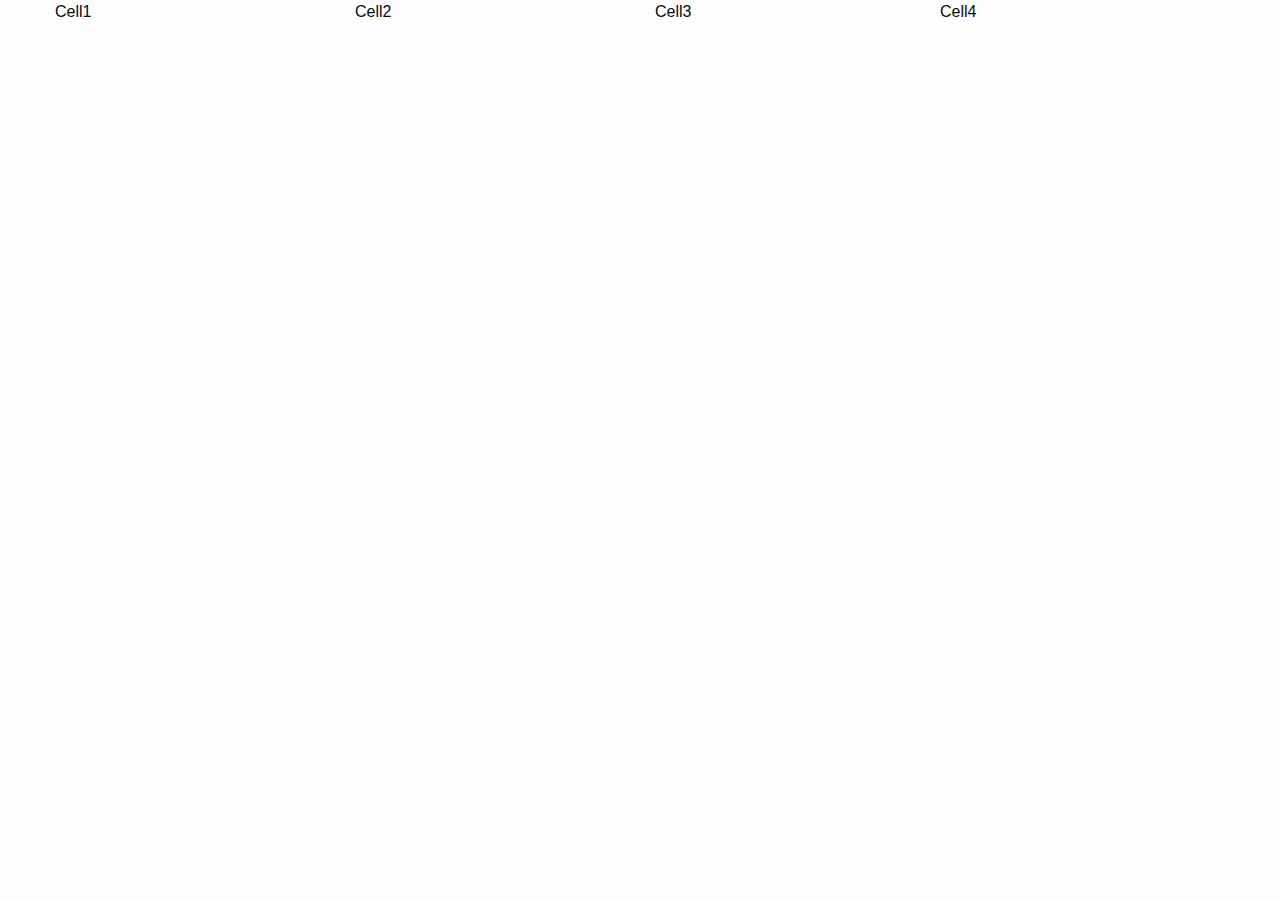
<file: MyWebProject/example.html>
<!DOCTYPE html> 
<html>
  <head>
    <meta charset="utf-8">
    <meta http-equiv="x-ua-compatible" content="ie=edge">
    <meta name="viewport" content="width=device-width, initial-scale=1.0">
    <title>Foundation for Sites</title>
    <link rel="stylesheet" href="css/foundation.css">
    <link rel="stylesheet" href="css/app.css">
  </head>
  <body>
    <!-- Responsive Grid -->
    <div class="grid-container">
      <div class="grid-x grid-padding-x">
        <div id="pageArticles" class="cell large-3 medium-6 small-12">
          Cell1
        </div>
        <div class="cell large-3 medium-6 small-12">
          Cell2
        </div>
        <div class="cell large-3 medium-6 small-12">
          Cell3
        </div>
        <div class="cell4" class="cell large-3 medium-6 small-12">
          Cell4
        </div>
      </div>
    </div>

  </body>
</html>
</file>
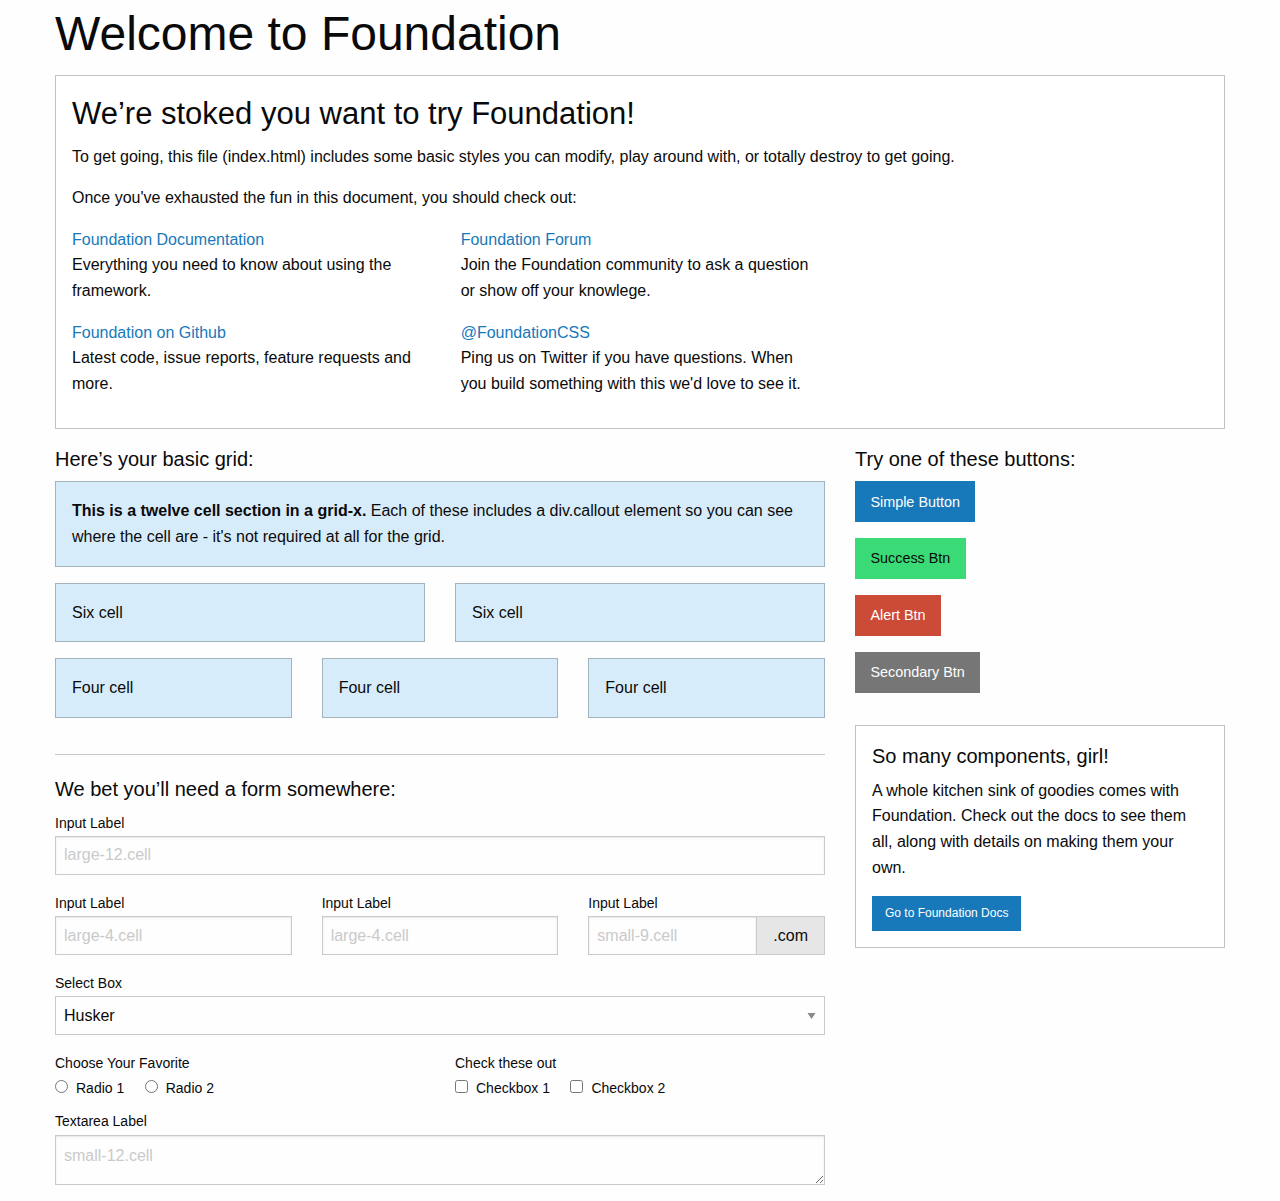
<file: MyWebProject/index_zurb.html>
<!doctype html>
<html class="no-js" lang="en" dir="ltr">
  <head>
    <meta charset="utf-8">
    <meta http-equiv="x-ua-compatible" content="ie=edge">
    <meta name="viewport" content="width=device-width, initial-scale=1.0">
    <title>Foundation for Sites</title>
    <link rel="stylesheet" href="css/foundation.css">
    <link rel="stylesheet" href="css/app.css">
  </head>
<body>

    <div class="grid-container">
      <div class="grid-x grid-padding-x">
        <div class="large-12 cell">
          <h1>Welcome to Foundation</h1>
        </div>
      </div>

      <div class="grid-x grid-padding-x">
        <div class="large-12 cell">
          <div class="callout">
            <h3>We&rsquo;re stoked you want to try Foundation! </h3>
            <p>To get going, this file (index.html) includes some basic styles you can modify, play around with, or totally destroy to get going.</p>
            <p>Once you've exhausted the fun in this document, you should check out:</p>
            <div class="grid-x grid-padding-x">
              <div class="large-4 medium-4 cell">
                <p><a href="https://get.foundation/sites/docs/">Foundation Documentation</a><br />Everything you need to know about using the framework.</p>
              </div>
              <div class="large-4 medium-4 cell">
                <p><a href="https://github.com/foundation/foundation-sites/discussions">Foundation Forum</a><br />Join the Foundation community to ask a question or show off your knowlege.</p>
              </div>
            </div>
            <div class="grid-x grid-padding-x">
              <div class="large-4 medium-4 medium-push-2 cell">
                <p><a href="https://github.com/foundation/foundation-sites">Foundation on Github</a><br />Latest code, issue reports, feature requests and more.</p>
              </div>
              <div class="large-4 medium-4 medium-pull-2 cell">
                <p><a href="https://twitter.com/FoundationCSS">@FoundationCSS</a><br />Ping us on Twitter if you have questions. When you build something with this we'd love to see it.</p>
              </div>
            </div>
          </div>
        </div>
      </div>

      <div class="grid-x grid-padding-x">
        <div class="large-8 medium-8 cell">
          <h5>Here&rsquo;s your basic grid:</h5>
          <!-- Grid Example -->

          <div class="grid-x grid-padding-x">
            <div class="large-12 cell">
              <div class="primary callout">
                <p><strong>This is a twelve cell section in a grid-x.</strong> Each of these includes a div.callout element so you can see where the cell are - it's not required at all for the grid.</p>
              </div>
            </div>
          </div>
          <div class="grid-x grid-padding-x">
            <div class="large-6 medium-6 cell">
              <div class="primary callout">
                <p>Six cell</p>
              </div>
            </div>
            <div class="large-6 medium-6 cell">
              <div class="primary callout">
                <p>Six cell</p>
              </div>
            </div>
          </div>
          <div class="grid-x grid-padding-x">
            <div class="large-4 medium-4 small-4 cell">
              <div class="primary callout">
                <p>Four cell</p>
              </div>
            </div>
            <div class="large-4 medium-4 small-4 cell">
              <div class="primary callout">
                <p>Four cell</p>
              </div>
            </div>
            <div class="large-4 medium-4 small-4 cell">
              <div class="primary callout">
                <p>Four cell</p>
              </div>
            </div>
          </div>

          <hr />

          <h5>We bet you&rsquo;ll need a form somewhere:</h5>
          <form>
            <div class="grid-x grid-padding-x">
              <div class="large-12 cell">
                <label>Input Label</label>
                <input type="text" placeholder="large-12.cell" />
              </div>
            </div>
            <div class="grid-x grid-padding-x">
              <div class="large-4 medium-4 cell">
                <label>Input Label</label>
                <input type="text" placeholder="large-4.cell" />
              </div>
              <div class="large-4 medium-4 cell">
                <label>Input Label</label>
                <input type="text" placeholder="large-4.cell" />
              </div>
              <div class="large-4 medium-4 cell">
                <div class="grid-x">
                  <label>Input Label</label>
                  <div class="input-group">
                    <input type="text" placeholder="small-9.cell" class="input-group-field" />
                    <span class="input-group-label">.com</span>
                  </div>
                </div>
              </div>
            </div>
            <div class="grid-x grid-padding-x">
              <div class="large-12 cell">
                <label>Select Box</label>
                <select>
                  <option value="husker">Husker</option>
                  <option value="starbuck">Starbuck</option>
                  <option value="hotdog">Hot Dog</option>
                  <option value="apollo">Apollo</option>
                </select>
              </div>
            </div>
            <div class="grid-x grid-padding-x">
              <div class="large-6 medium-6 cell">
                <label>Choose Your Favorite</label>
                <input type="radio" name="pokemon" value="Red" id="pokemonRed"><label for="pokemonRed">Radio 1</label>
                <input type="radio" name="pokemon" value="Blue" id="pokemonBlue"><label for="pokemonBlue">Radio 2</label>
              </div>
              <div class="large-6 medium-6 cell">
                <label>Check these out</label>
                <input id="checkbox1" type="checkbox"><label for="checkbox1">Checkbox 1</label>
                <input id="checkbox2" type="checkbox"><label for="checkbox2">Checkbox 2</label>
              </div>
            </div>
            <div class="grid-x grid-padding-x">
              <div class="large-12 cell">
                <label>Textarea Label</label>
                <textarea placeholder="small-12.cell"></textarea>
              </div>
            </div>
          </form>
        </div>

        <div class="large-4 medium-4 cell">
          <h5>Try one of these buttons:</h5>
          <p><a href="#" class="button">Simple Button</a><br/>
            <a href="#" class="success button">Success Btn</a><br/>
            <a href="#" class="alert button">Alert Btn</a><br/>
            <a href="#" class="secondary button">Secondary Btn</a></p>
          <div class="callout">
            <h5>So many components, girl!</h5>
            <p>A whole kitchen sink of goodies comes with Foundation. Check out the docs to see them all, along with details on making them your own.</p>
            <a href="https://get.foundation/sites/docs/" class="small button">Go to Foundation Docs</a>
          </div>
        </div>
      </div>
    </div>


    <script src="js/vendor/jquery.js"></script>
    <script src="js/vendor/what-input.js"></script>
    <script src="js/vendor/foundation.js"></script>
    <script src="js/app.js"></script>
  </body>
</html>
</file>
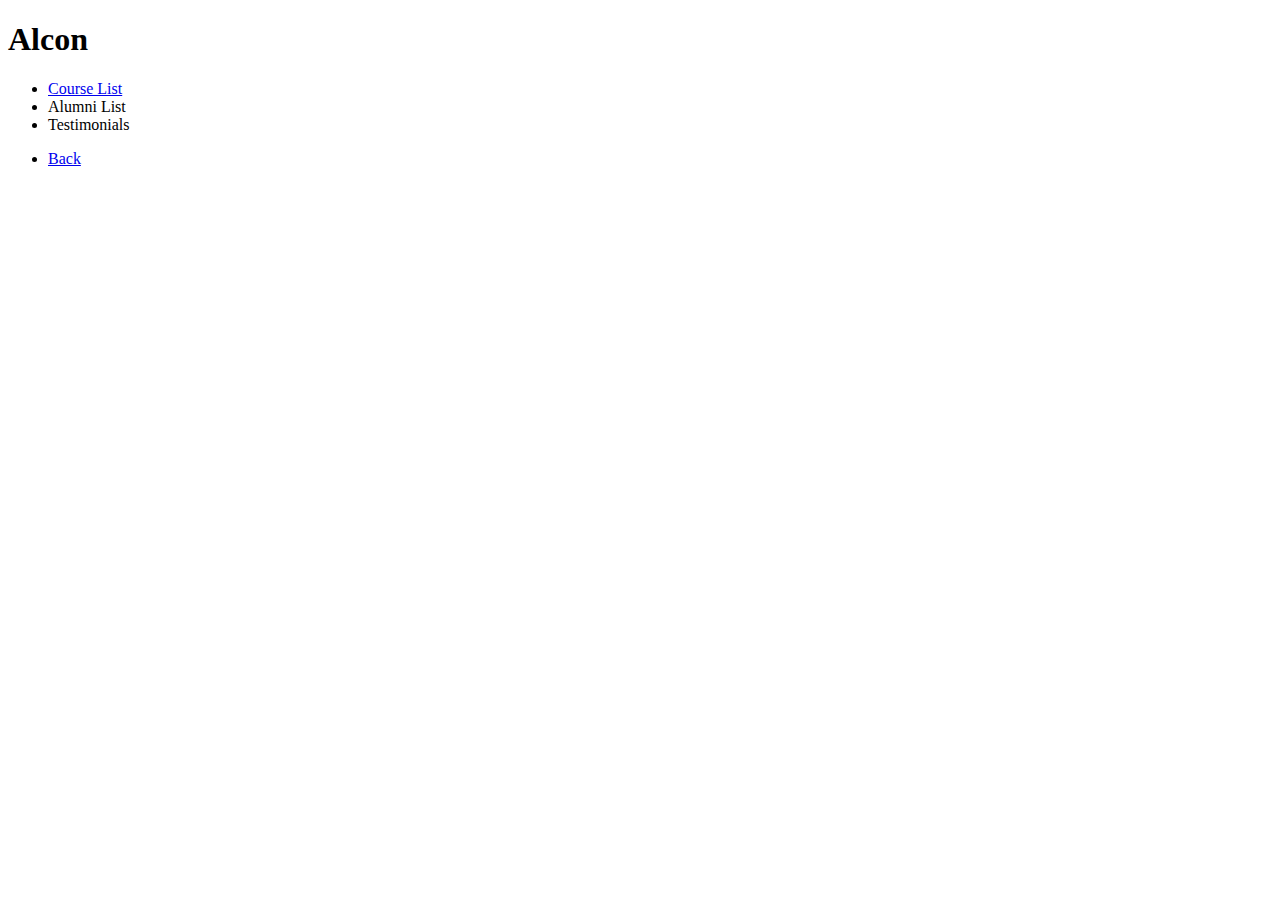
<file: MyWebProject/learning.html>
<!DOCTYPE html>
<html>
  <head>
    <meta charset="utf-8">
    <meta http-equiv="x-ua-compatible" content="ie=edge">
    <meta name="viewport" content="width=device-width, initial-scale=1.0">
    <title>Learning</title>
  </head>
  <body>
    
    <!-- Header -->
    <header>
      <!-- Logo text -->
      <section>
        <h1>Alcon</h1>
      </section>
    </header>

    <!-- List of learning content -->
    <section>
      <ul>
        <li>
          <a href="./course_list.html">Course List</a>
        </li>
        <li>Alumni List</li>
        <li>Testimonials</li>
      </ul>
    </section>

    <!-- Footer Navigation Menu -->
    <footer>
      <nav>
        <ul>
          <li>
            <a href="./index.html">Back</a>
          </li>
        </ul>
      </nav>
    </footer>

  </body>
</html>
</file>
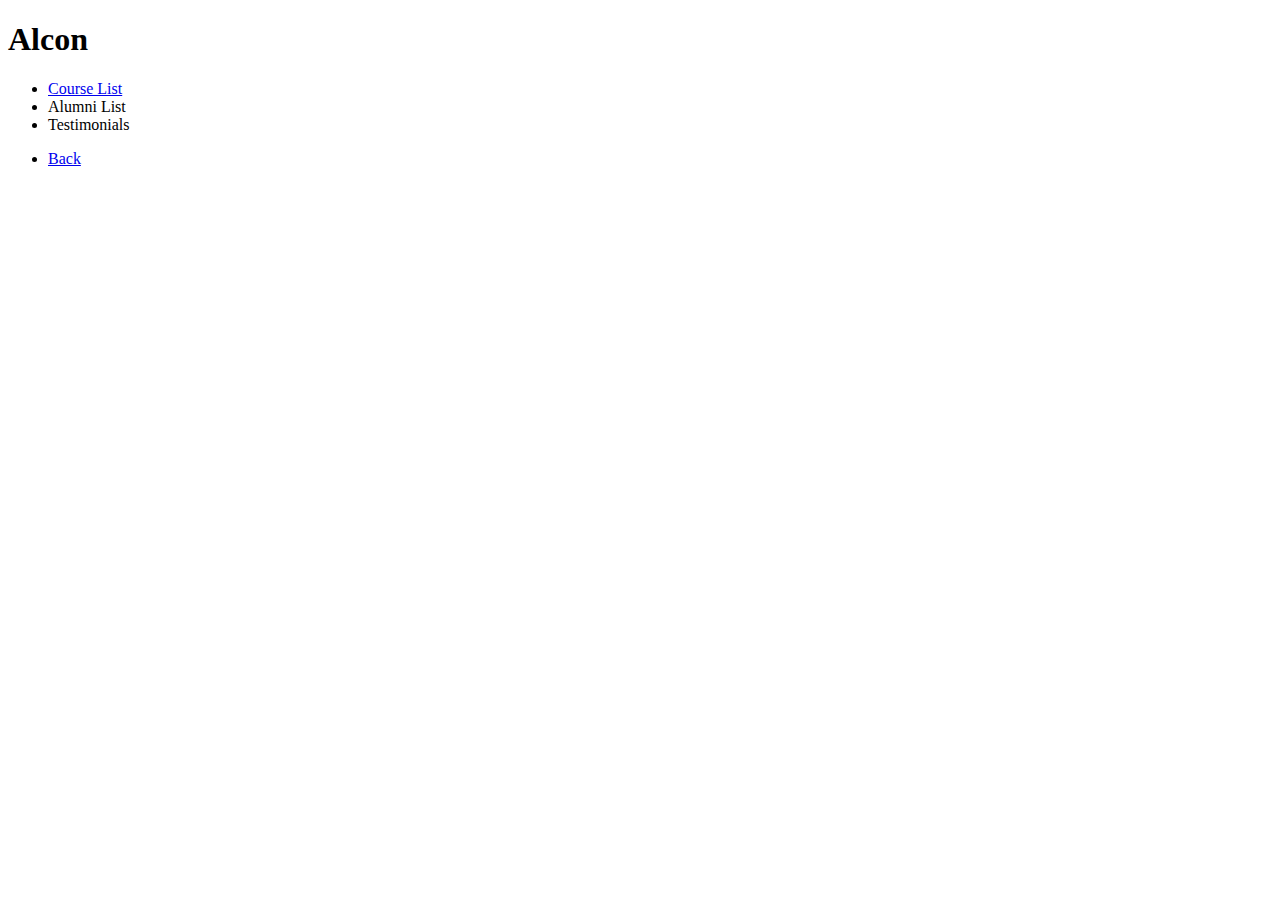
<file: MyWebProject/example/course_list.html>
<!DOCTYPE html>
<html>
  <head>
    <meta charset="utf-8">
    <meta http-equiv="x-ua-compatible" content="ie=edge">
    <meta name="viewport" content="width=device-width, initial-scale=1.0">
    <title>Course List</title>
  </head>
  <body>
    
    <!-- Header -->
    <header>
      <!-- Logo text -->
      <section>
        <h1>Alcon</h1>
      </section>
    </header>

    <!-- List of learning content -->
    <section>
      <ul>
        <li>
          <a href="#">Course List</a>
        </li>
        <li>Alumni List</li>
        <li>Testimonials</li>
      </ul>
    </section>

    <!-- Footer Navigation Menu -->
    <footer>
      <nav>
        <ul>
          <li>
            <a href="./learning.html">Back</a>
          </li>
        </ul>
      </nav>
    </footer>

  </body>
</html>
</file>
<file: MyWebProject/css/app.css>
nav a:hover {
  background-color: #CCCCCC;
}
</file>
